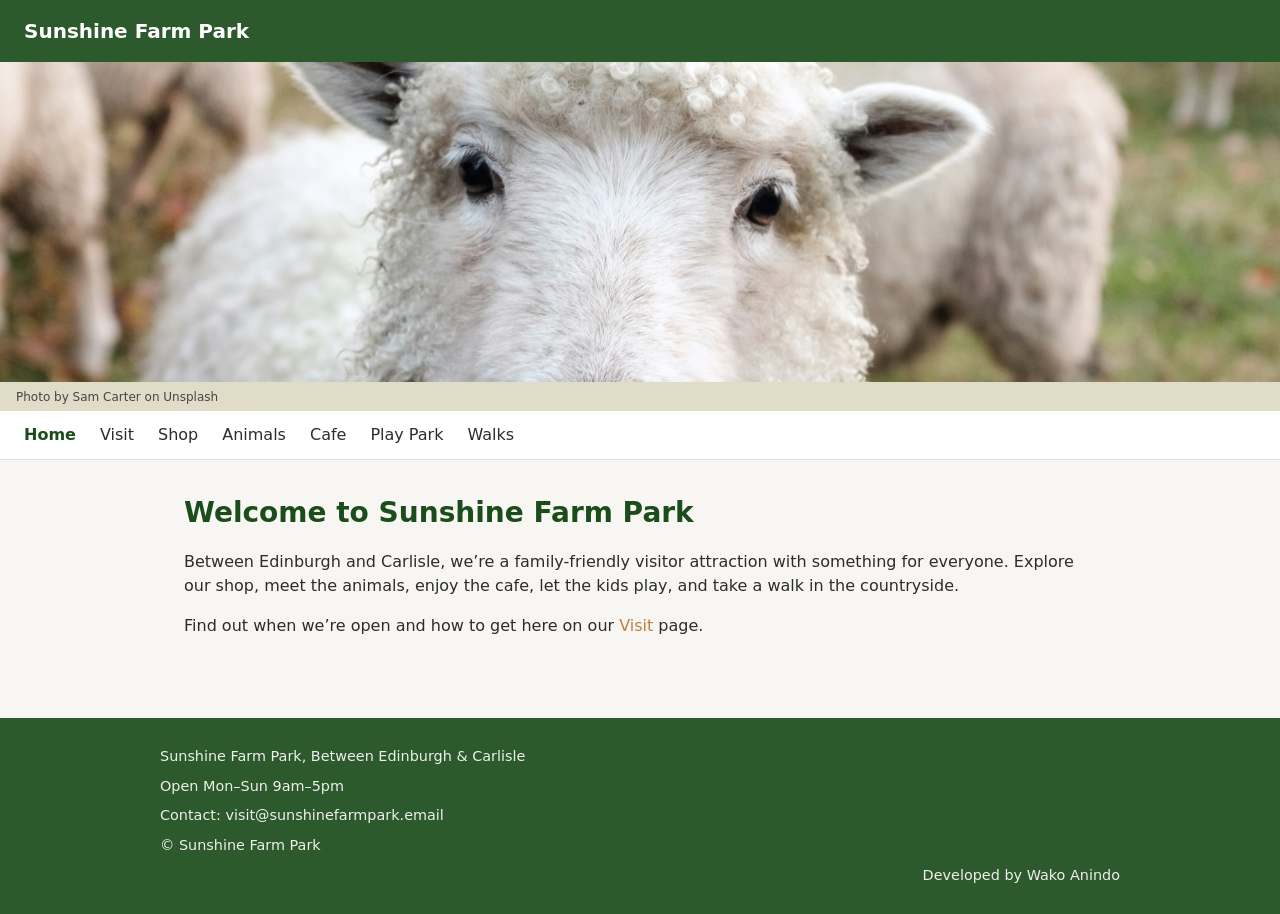
<file: index.html>
<!DOCTYPE html>
<html lang="en">
<head>
  <meta charset="UTF-8">
  <meta name="viewport" content="width=device-width, initial-scale=1.0">
  <title>Home | Sunshine Farm Park</title>
  <link rel="stylesheet" href="css/style.css">
</head>
<body>
  <header>
    <a href="index.html" class="logo">Sunshine Farm Park</a>
  </header>
  <div class="hero">
    <figure class="hero-figure">
      <img src="assets/hero-home.jpg" alt="White sheep on green grass in the daytime">
      <figcaption class="hero-credit">Photo by <a href="https://unsplash.com/@samdc?utm_source=unsplash&utm_medium=referral&utm_content=creditCopyText">Sam Carter</a> on <a href="https://unsplash.com/photos/white-sheep-on-green-grass-during-daytime-GHOiyov2TSQ?utm_source=unsplash&utm_medium=referral&utm_content=creditCopyText">Unsplash</a></figcaption>
    </figure>
  </div>
  <nav class="main-nav">
    <button type="button" class="nav-toggle" aria-label="Toggle menu" aria-expanded="false">Menu</button>
    <ul class="nav-list">
      <li class="current">Home</li>
      <li><a href="visit.html">Visit</a></li>
      <li><a href="shop.html">Shop</a></li>
      <li><a href="animals.html">Animals</a></li>
      <li><a href="cafe.html">Cafe</a></li>
      <li><a href="play-park.html">Play Park</a></li>
      <li><a href="walks.html">Walks</a></li>
    </ul>
  </nav>
  <main>
    <h1>Welcome to Sunshine Farm Park</h1>
    <p>Between Edinburgh and Carlisle, we’re a family-friendly visitor attraction with something for everyone. Explore our shop, meet the animals, enjoy the cafe, let the kids play, and take a walk in the countryside.</p>
    <p>Find out when we’re open and how to get here on our <a href="visit.html">Visit</a> page.</p>
  </main>
  <footer class="site-footer">
    <div class="footer-inner">
      <p class="footer-address">Sunshine Farm Park, Between Edinburgh &amp; Carlisle</p>
      <p class="footer-times">Open Mon–Sun 9am–5pm</p>
      <p class="footer-contact">Contact: visit@sunshinefarmpark.email</p>
      <p class="footer-copy">&copy; Sunshine Farm Park</p>
      <p class="built-by">Developed by Wako Anindo</p>
    </div>
  </footer>
  <script src="js/main.js"></script>
</body>
</html>
</file>
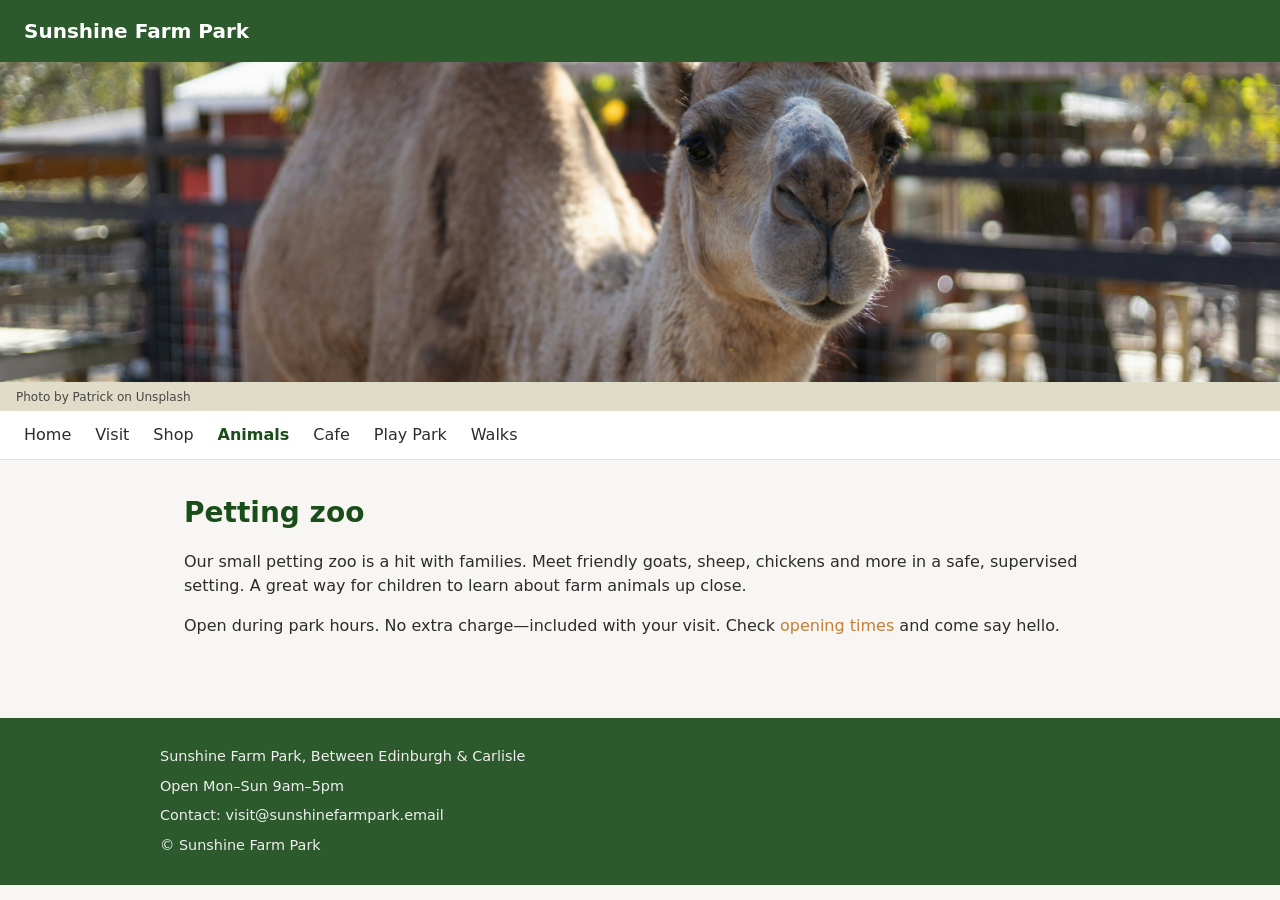
<file: animals.html>
<!DOCTYPE html>
<html lang="en">
<head>
  <meta charset="UTF-8">
  <meta name="viewport" content="width=device-width, initial-scale=1.0">
  <title>Animals | Sunshine Farm Park</title>
  <link rel="stylesheet" href="css/style.css">
</head>
<body>
  <header>
    <a href="index.html" class="logo">Sunshine Farm Park</a>
  </header>
  <div class="hero">
    <figure class="hero-figure">
      <img src="assets/hero-animals.jpg" alt="A camel in a fenced area at the farm">
      <figcaption class="hero-credit">Photo by <a href="https://unsplash.com/@goosepicklefire?utm_source=unsplash&utm_medium=referral&utm_content=creditCopyText">Patrick</a> on <a href="https://unsplash.com/photos/a-camel-standing-in-a-fenced-in-area-8kKOHw2SJds?utm_source=unsplash&utm_medium=referral&utm_content=creditCopyText">Unsplash</a></figcaption>
    </figure>
  </div>
  <nav class="main-nav" aria-label="Main navigation">
    <button type="button" class="nav-toggle" aria-label="Toggle menu" aria-expanded="false">Menu</button>
    <ul class="nav-list">
      <li><a href="index.html">Home</a></li>
      <li><a href="visit.html">Visit</a></li>
      <li><a href="shop.html">Shop</a></li>
      <li class="current">Animals</li>
      <li><a href="cafe.html">Cafe</a></li>
      <li><a href="play-park.html">Play Park</a></li>
      <li><a href="walks.html">Walks</a></li>
    </ul>
  </nav>
  <main>
    <h1>Petting zoo</h1>
    <p>Our small petting zoo is a hit with families. Meet friendly goats, sheep, chickens and more in a safe, supervised setting. A great way for children to learn about farm animals up close.</p>
    <p>Open during park hours. No extra charge—included with your visit. Check <a href="visit.html">opening times</a> and come say hello.</p>
  </main>
  <footer class="site-footer">
    <div class="footer-inner">
      <p class="footer-address">Sunshine Farm Park, Between Edinburgh &amp; Carlisle</p>
      <p class="footer-times">Open Mon–Sun 9am–5pm</p>
      <p class="footer-contact">Contact: visit@sunshinefarmpark.email</p>
      <p class="footer-copy">&copy; Sunshine Farm Park</p>
    </div>
  </footer>
  <script src="js/main.js"></script>
</body>
</html>
</file>
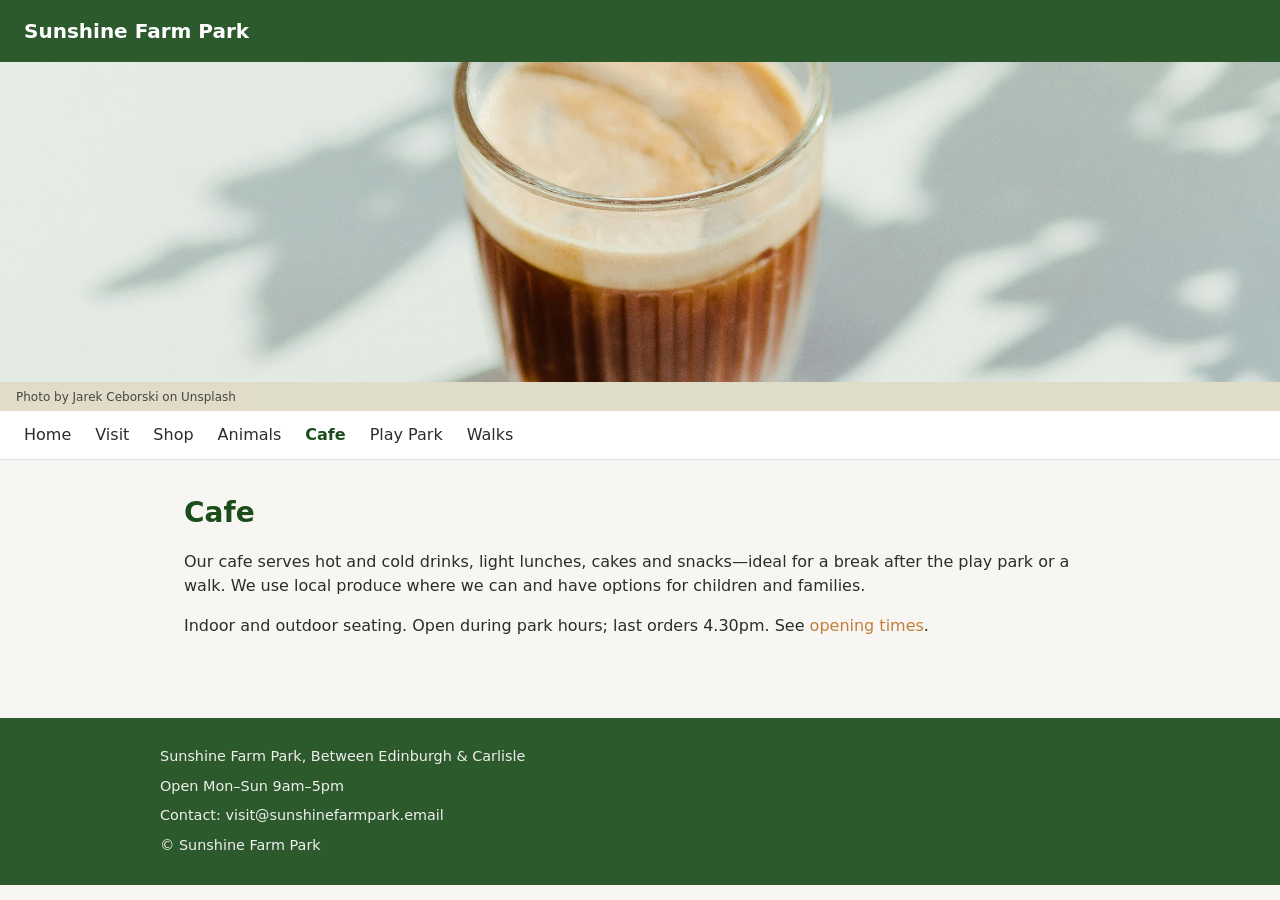
<file: cafe.html>
<!DOCTYPE html>
<html lang="en">
<head>
  <meta charset="UTF-8">
  <meta name="viewport" content="width=device-width, initial-scale=1.0">
  <title>Cafe | Sunshine Farm Park</title>
  <link rel="stylesheet" href="css/style.css">
</head>
<body>
  <header>
    <a href="index.html" class="logo">Sunshine Farm Park</a>
  </header>
  <div class="hero">
    <figure class="hero-figure">
      <img src="assets/hero-cafe.jpg" alt="Clear glass of coffee on a white table">
      <figcaption class="hero-credit">Photo by <a href="https://unsplash.com/@jarson?utm_source=unsplash&utm_medium=referral&utm_content=creditCopyText">Jarek Ceborski</a> on <a href="https://unsplash.com/photos/clear-drinking-glass-with-coffee-on-top-of-white-table-IhqDpFz7I8Q?utm_source=unsplash&utm_medium=referral&utm_content=creditCopyText">Unsplash</a></figcaption>
    </figure>
  </div>
  <nav class="main-nav" aria-label="Main navigation">
    <button type="button" class="nav-toggle" aria-label="Toggle menu" aria-expanded="false">Menu</button>
    <ul class="nav-list">
      <li><a href="index.html">Home</a></li>
      <li><a href="visit.html">Visit</a></li>
      <li><a href="shop.html">Shop</a></li>
      <li><a href="animals.html">Animals</a></li>
      <li class="current">Cafe</li>
      <li><a href="play-park.html">Play Park</a></li>
      <li><a href="walks.html">Walks</a></li>
    </ul>
  </nav>
  <main>
    <h1>Cafe</h1>
    <p>Our cafe serves hot and cold drinks, light lunches, cakes and snacks—ideal for a break after the play park or a walk. We use local produce where we can and have options for children and families.</p>
    <p>Indoor and outdoor seating. Open during park hours; last orders 4.30pm. See <a href="visit.html">opening times</a>.</p>
  </main>
  <footer class="site-footer">
    <div class="footer-inner">
      <p class="footer-address">Sunshine Farm Park, Between Edinburgh &amp; Carlisle</p>
      <p class="footer-times">Open Mon–Sun 9am–5pm</p>
      <p class="footer-contact">Contact: visit@sunshinefarmpark.email</p>
      <p class="footer-copy">&copy; Sunshine Farm Park</p>
    </div>
  </footer>
  <script src="js/main.js"></script>
</body>
</html>
</file>
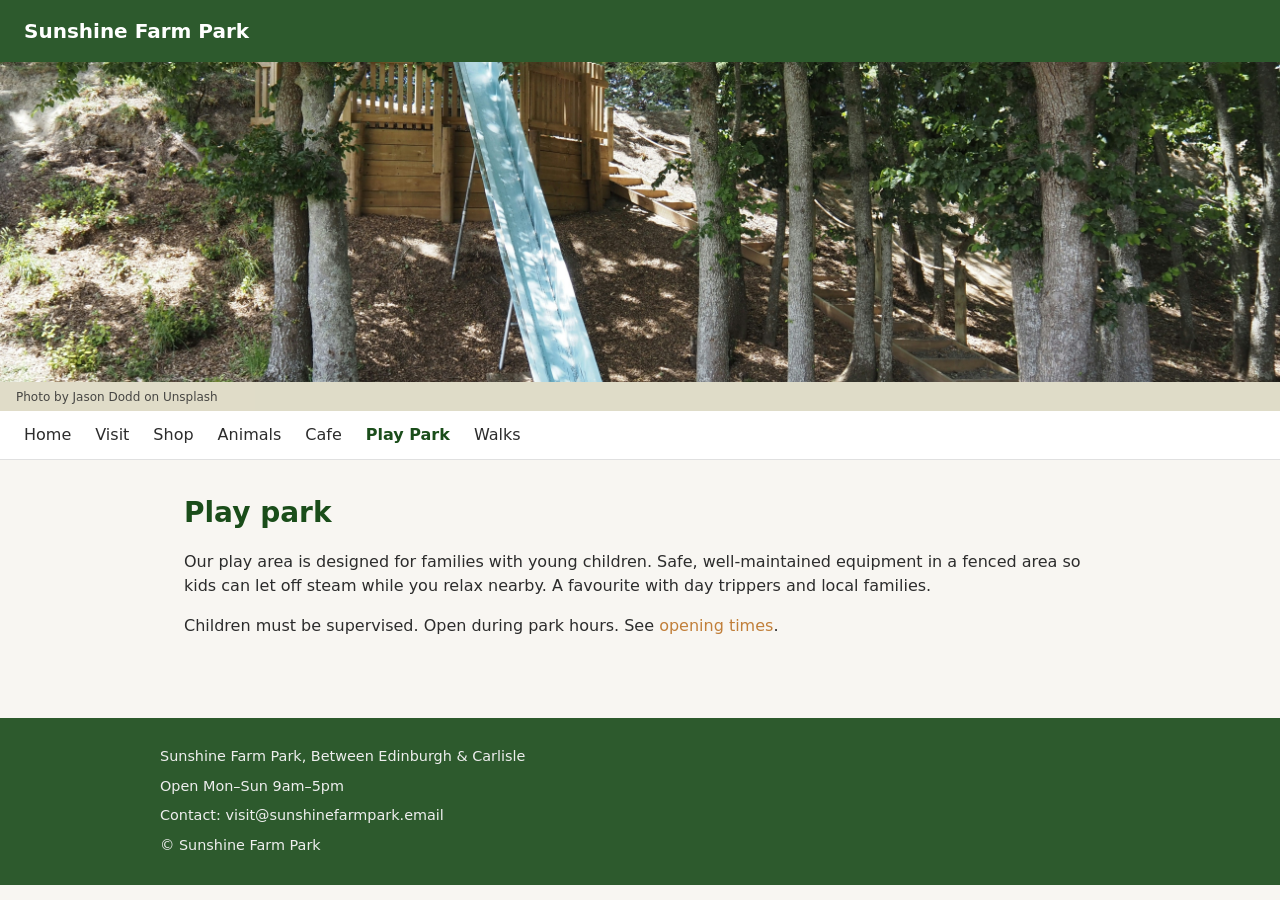
<file: play-park.html>
<!DOCTYPE html>
<html lang="en">
<head>
  <meta charset="UTF-8">
  <meta name="viewport" content="width=device-width, initial-scale=1.0">
  <title>Play Park | Sunshine Farm Park</title>
  <link rel="stylesheet" href="css/style.css">
</head>
<body>
  <header>
    <a href="index.html" class="logo">Sunshine Farm Park</a>
  </header>
  <div class="hero">
    <figure class="hero-figure">
      <img src="assets/hero-play-park.jpg" alt="Blue slide in a wooded playground area with trees">
      <figcaption class="hero-credit">Photo by <a href="https://unsplash.com/@wildnestnz?utm_source=unsplash&utm_medium=referral&utm_content=creditCopyText">Jason Dodd</a> on <a href="https://unsplash.com/photos/a-blue-slide-in-a-wooded-playground-area-with-trees-QI_CE7vdi7w?utm_source=unsplash&utm_medium=referral&utm_content=creditCopyText">Unsplash</a></figcaption>
    </figure>
  </div>
  <nav class="main-nav" aria-label="Main navigation">
    <button type="button" class="nav-toggle" aria-label="Toggle menu" aria-expanded="false">Menu</button>
    <ul class="nav-list">
      <li><a href="index.html">Home</a></li>
      <li><a href="visit.html">Visit</a></li>
      <li><a href="shop.html">Shop</a></li>
      <li><a href="animals.html">Animals</a></li>
      <li><a href="cafe.html">Cafe</a></li>
      <li class="current">Play Park</li>
      <li><a href="walks.html">Walks</a></li>
    </ul>
  </nav>
  <main>
    <h1>Play park</h1>
    <p>Our play area is designed for families with young children. Safe, well-maintained equipment in a fenced area so kids can let off steam while you relax nearby. A favourite with day trippers and local families.</p>
    <p>Children must be supervised. Open during park hours. See <a href="visit.html">opening times</a>.</p>
  </main>
  <footer class="site-footer">
    <div class="footer-inner">
      <p class="footer-address">Sunshine Farm Park, Between Edinburgh &amp; Carlisle</p>
      <p class="footer-times">Open Mon–Sun 9am–5pm</p>
      <p class="footer-contact">Contact: visit@sunshinefarmpark.email</p>
      <p class="footer-copy">&copy; Sunshine Farm Park</p>
    </div>
  </footer>
  <script src="js/main.js"></script>
</body>
</html>
</file>
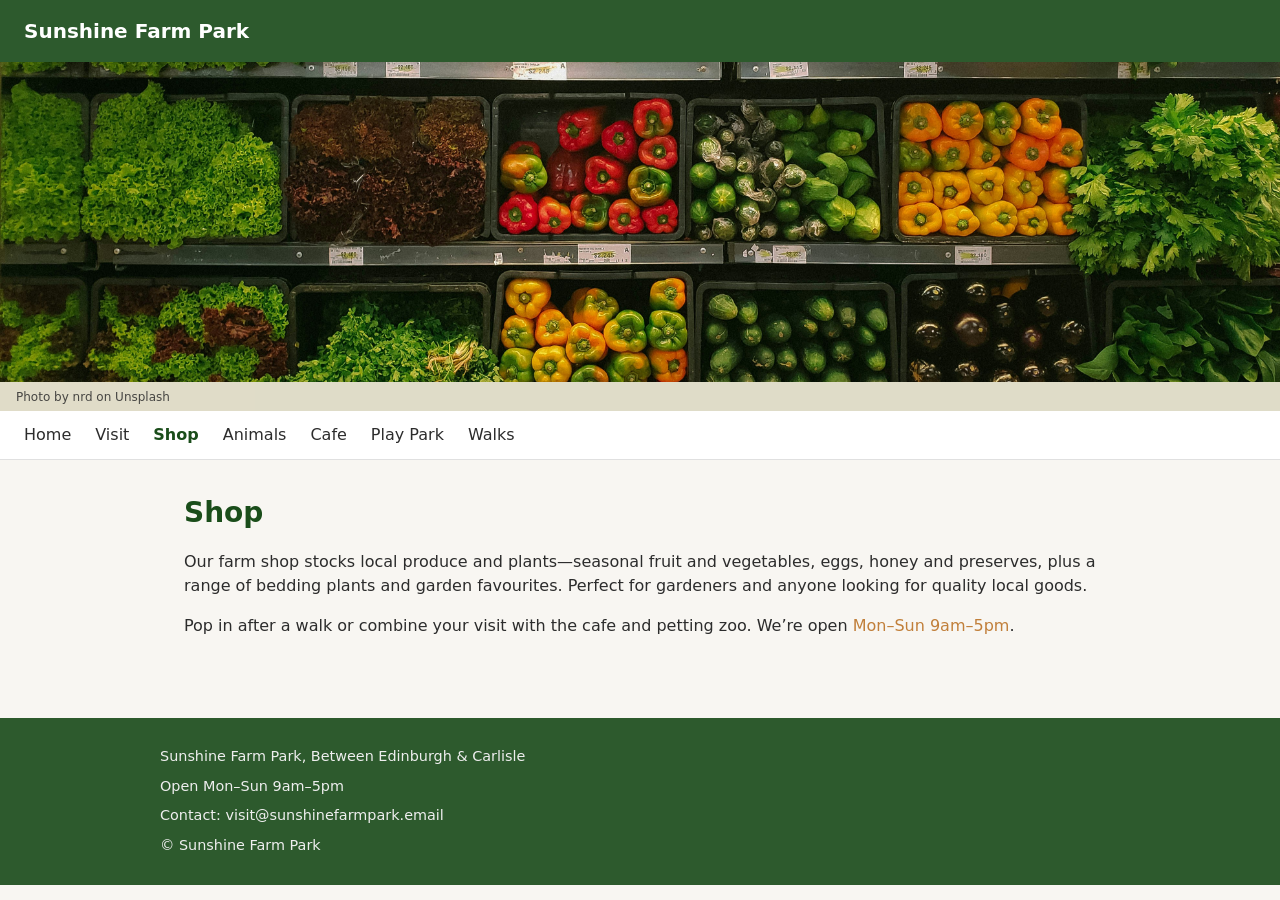
<file: shop.html>
<!DOCTYPE html>
<html lang="en">
<head>
  <meta charset="UTF-8">
  <meta name="viewport" content="width=device-width, initial-scale=1.0">
  <title>Shop | Sunshine Farm Park</title>
  <link rel="stylesheet" href="css/style.css">
</head>
<body>
  <header>
    <a href="index.html" class="logo">Sunshine Farm Park</a>
  </header>
  <div class="hero">
    <figure class="hero-figure">
      <img src="assets/hero-shop.jpg" alt="Bunch of fresh vegetables">
      <figcaption class="hero-credit">Photo by <a href="https://unsplash.com/@nicotitto?utm_source=unsplash&utm_medium=referral&utm_content=creditCopyText">nrd</a> on <a href="https://unsplash.com/photos/bunch-of-vegetables-D6Tu_L3chLE?utm_source=unsplash&utm_medium=referral&utm_content=creditCopyText">Unsplash</a></figcaption>
    </figure>
  </div>
  <nav class="main-nav" aria-label="Main navigation">
    <button type="button" class="nav-toggle" aria-label="Toggle menu" aria-expanded="false">Menu</button>
    <ul class="nav-list">
      <li><a href="index.html">Home</a></li>
      <li><a href="visit.html">Visit</a></li>
      <li class="current">Shop</li>
      <li><a href="animals.html">Animals</a></li>
      <li><a href="cafe.html">Cafe</a></li>
      <li><a href="play-park.html">Play Park</a></li>
      <li><a href="walks.html">Walks</a></li>
    </ul>
  </nav>
  <main>
    <h1>Shop</h1>
    <p>Our farm shop stocks local produce and plants—seasonal fruit and vegetables, eggs, honey and preserves, plus a range of bedding plants and garden favourites. Perfect for gardeners and anyone looking for quality local goods.</p>
    <p>Pop in after a walk or combine your visit with the cafe and petting zoo. We’re open <a href="visit.html">Mon–Sun 9am–5pm</a>.</p>
  </main>
  <footer class="site-footer">
    <div class="footer-inner">
      <p class="footer-address">Sunshine Farm Park, Between Edinburgh &amp; Carlisle</p>
      <p class="footer-times">Open Mon–Sun 9am–5pm</p>
      <p class="footer-contact">Contact: visit@sunshinefarmpark.email</p>
      <p class="footer-copy">&copy; Sunshine Farm Park</p>
    </div>
  </footer>
  <script src="js/main.js"></script>
</body>
</html>
</file>
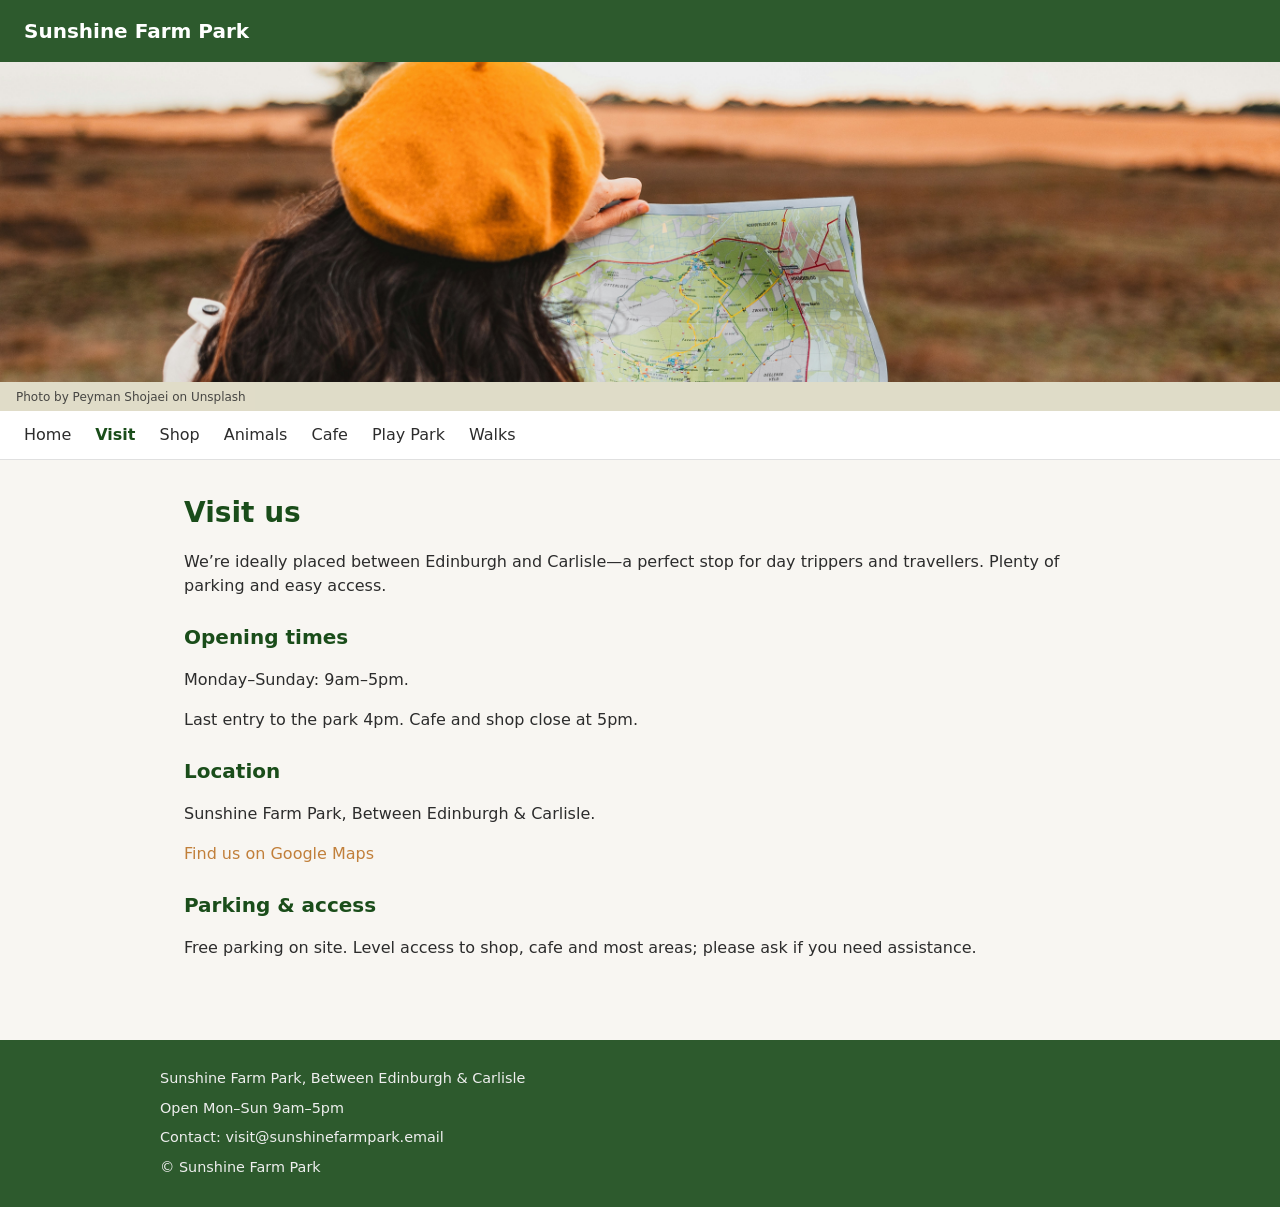
<file: visit.html>
<!DOCTYPE html>
<html lang="en">
<head>
  <meta charset="UTF-8">
  <meta name="viewport" content="width=device-width, initial-scale=1.0">
  <title>Visit | Sunshine Farm Park</title>
  <link rel="stylesheet" href="css/style.css">
</head>
<body>
  <header>
    <a href="index.html" class="logo">Sunshine Farm Park</a>
  </header>
  <div class="hero">
    <figure class="hero-figure">
      <img src="assets/hero-visit.jpg" alt="Woman holding a map in a field">
      <figcaption class="hero-credit">Photo by <a href="https://unsplash.com/@withpeyman?utm_source=unsplash&utm_medium=referral&utm_content=creditCopyText">Peyman Shojaei</a> on <a href="https://unsplash.com/photos/a-woman-holding-a-map-in-a-field-FXQRsQVZ418?utm_source=unsplash&utm_medium=referral&utm_content=creditCopyText">Unsplash</a></figcaption>
    </figure>
  </div>
  <nav class="main-nav">
    <button type="button" class="nav-toggle" aria-expanded="false">Menu</button>
    <ul class="nav-list">
      <li><a href="index.html">Home</a></li>
      <li class="current">Visit</li>
      <li><a href="shop.html">Shop</a></li>
      <li><a href="animals.html">Animals</a></li>
      <li><a href="cafe.html">Cafe</a></li>
      <li><a href="play-park.html">Play Park</a></li>
      <li><a href="walks.html">Walks</a></li>
    </ul>
  </nav>
  <main>
    <h1>Visit us</h1>
    <p>We’re ideally placed between Edinburgh and Carlisle—a perfect stop for day trippers and travellers. Plenty of parking and easy access.</p>
    <h2>Opening times</h2>
    <p>Monday–Sunday: 9am–5pm.</p>
    <p>Last entry to the park 4pm. Cafe and shop close at 5pm.</p>
    <h2>Location</h2>
    <p>Sunshine Farm Park, Between Edinburgh &amp; Carlisle.</p>
    <p><a href="https://www.google.com/maps/search/Edinburgh" target="_blank" rel="noopener noreferrer">Find us on Google Maps</a></p>
    <h2>Parking &amp; access</h2>
    <p>Free parking on site. Level access to shop, cafe and most areas; please ask if you need assistance.</p>
  </main>
  <footer class="site-footer">
    <div class="footer-inner">
      <p class="footer-address">Sunshine Farm Park, Between Edinburgh &amp; Carlisle</p>
      <p class="footer-times">Open Mon–Sun 9am–5pm</p>
      <p class="footer-contact">Contact: visit@sunshinefarmpark.email</p>
      <p class="footer-copy">&copy; Sunshine Farm Park</p>
    </div>
  </footer>
  <script src="js/main.js"></script>
</body>
</html>
</file>
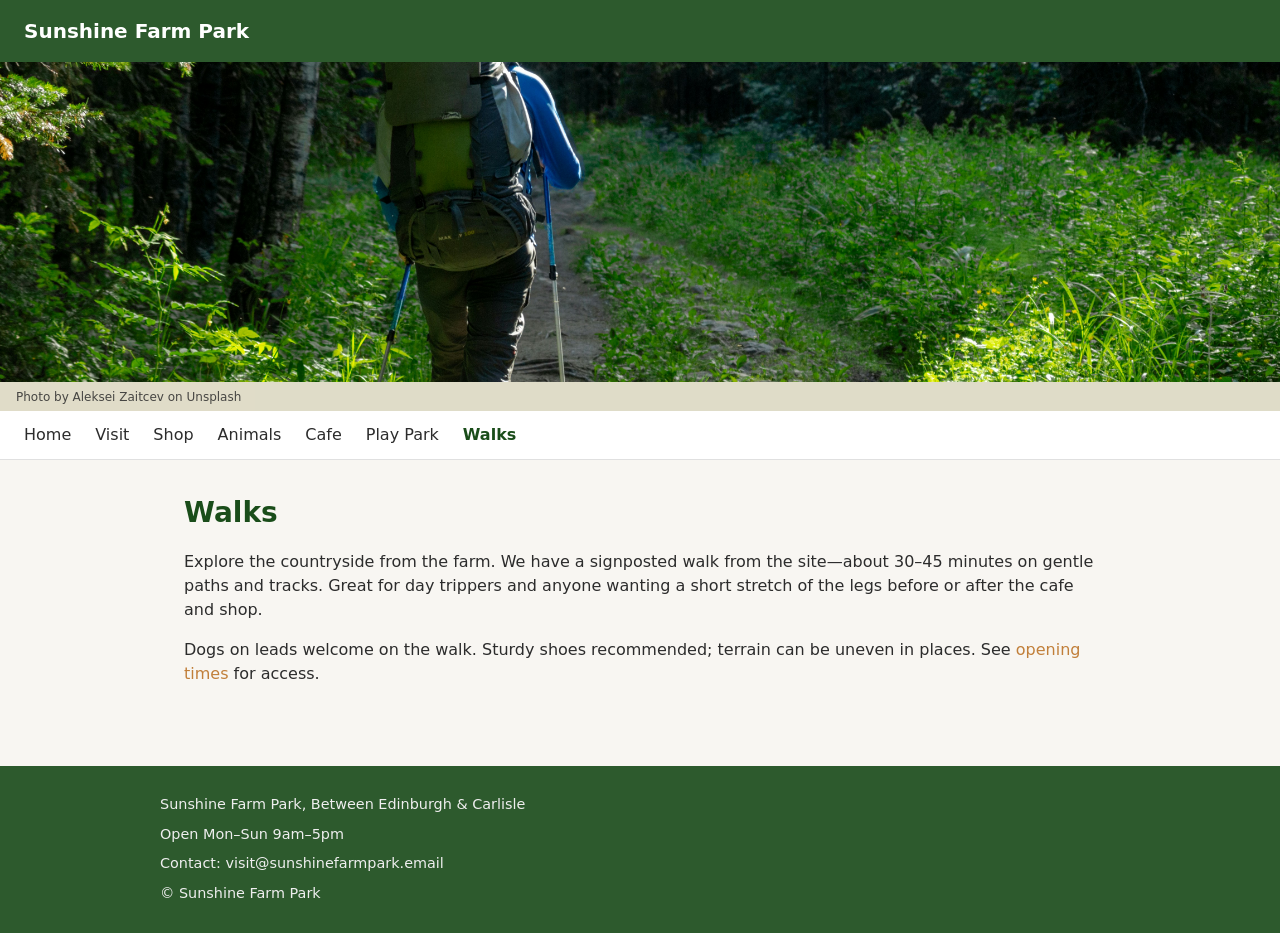
<file: walks.html>
<!DOCTYPE html>
<html lang="en">
<head>
  <meta charset="UTF-8">
  <meta name="viewport" content="width=device-width, initial-scale=1.0">
  <title>Walks | Sunshine Farm Park</title>
  <link rel="stylesheet" href="css/style.css">
</head>
<body>
  <header>
    <a href="index.html" class="logo">Sunshine Farm Park</a>
  </header>
  <div class="hero">
    <figure class="hero-figure">
      <img src="assets/hero-walks.jpg" alt="Person walking on a dirt road through green countryside">
      <figcaption class="hero-credit">Photo by <a href="https://unsplash.com/@laowai66?utm_source=unsplash&utm_medium=referral&utm_content=creditCopyText">Aleksei Zaitcev</a> on <a href="https://unsplash.com/photos/man-in-green-shirt-and-brown-pants-with-black-backpack-walking-on-dirt-road-between-green-RwxBxodDzbA?utm_source=unsplash&utm_medium=referral&utm_content=creditCopyText">Unsplash</a></figcaption>
    </figure>
  </div>
  <nav class="main-nav" aria-label="Main navigation">
    <button type="button" class="nav-toggle" aria-label="Toggle menu" aria-expanded="false">Menu</button>
    <ul class="nav-list">
      <li><a href="index.html">Home</a></li>
      <li><a href="visit.html">Visit</a></li>
      <li><a href="shop.html">Shop</a></li>
      <li><a href="animals.html">Animals</a></li>
      <li><a href="cafe.html">Cafe</a></li>
      <li><a href="play-park.html">Play Park</a></li>
      <li class="current">Walks</li>
    </ul>
  </nav>
  <main>
    <h1>Walks</h1>
    <p>Explore the countryside from the farm. We have a signposted walk from the site—about 30–45 minutes on gentle paths and tracks. Great for day trippers and anyone wanting a short stretch of the legs before or after the cafe and shop.</p>
    <p>Dogs on leads welcome on the walk. Sturdy shoes recommended; terrain can be uneven in places. See <a href="visit.html">opening times</a> for access.</p>
  </main>
  <footer class="site-footer">
    <div class="footer-inner">
      <p class="footer-address">Sunshine Farm Park, Between Edinburgh &amp; Carlisle</p>
      <p class="footer-times">Open Mon–Sun 9am–5pm</p>
      <p class="footer-contact">Contact: visit@sunshinefarmpark.email</p>
      <p class="footer-copy">&copy; Sunshine Farm Park</p>
    </div>
  </footer>
  <script src="js/main.js"></script>
</body>
</html>
</file>
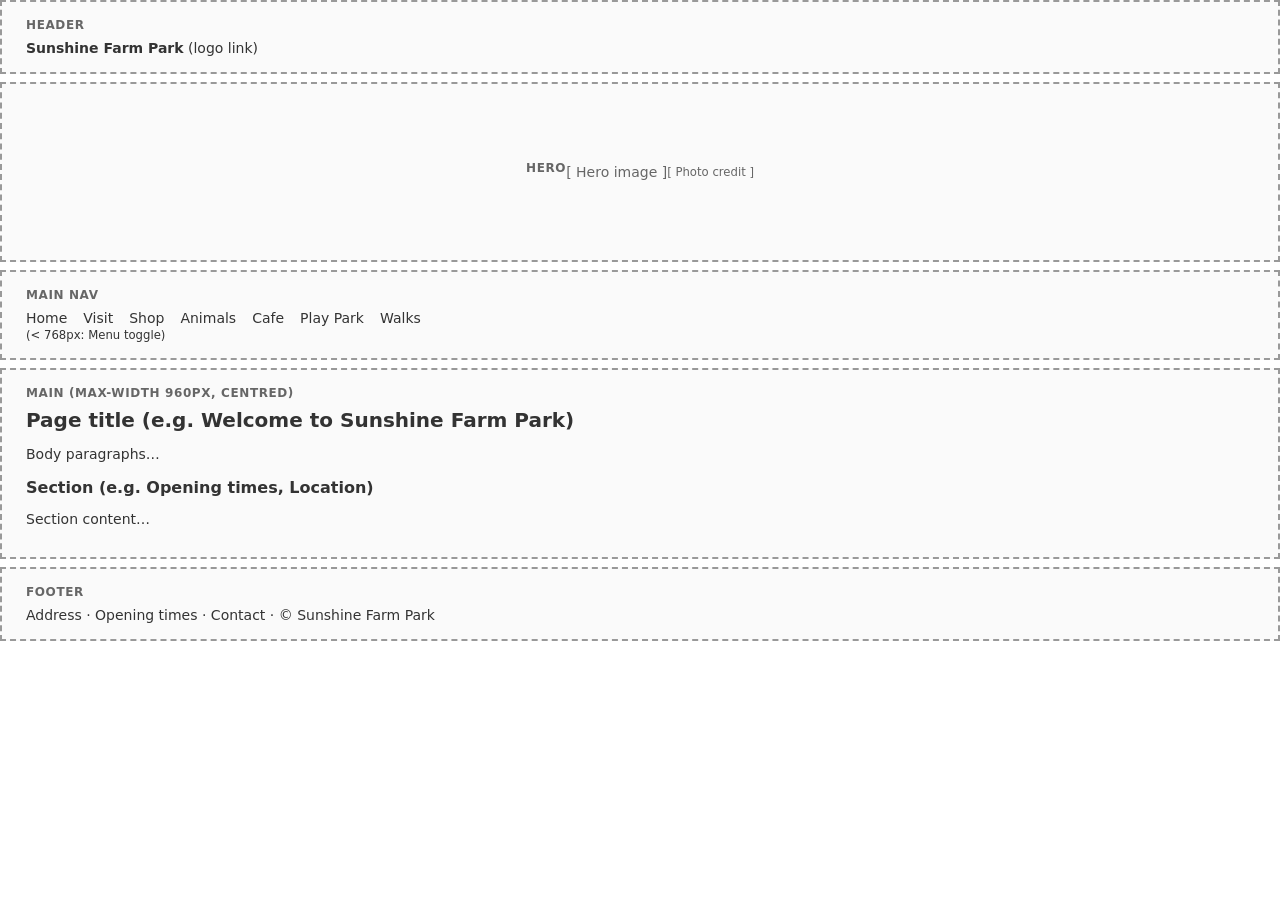
<file: wireframe.html>
<!DOCTYPE html>
<html lang="en">
<head>
  <meta charset="UTF-8">
  <meta name="viewport" content="width=device-width, initial-scale=1.0">
  <title>Site wireframe – Sunshine Farm Park</title>
  <style>
    * { box-sizing: border-box; }
    body { margin: 0; font-family: system-ui, sans-serif; font-size: 14px; color: #333; }
    .block { border: 2px dashed #999; padding: 1rem 1.5rem; margin: 0 0 0.5rem; background: #fafafa; }
    .block-label { font-weight: 700; color: #666; margin-bottom: 0.5rem; font-size: 0.75rem; text-transform: uppercase; letter-spacing: 0.05em; }
    .main-inner { max-width: 960px; margin: 0 auto; }
    .hero-box { min-height: 180px; display: flex; align-items: center; justify-content: center; color: #666; }
    .nav-list { list-style: none; margin: 0; padding: 0; display: flex; flex-wrap: wrap; gap: 0 1rem; }
    .main-content h1 { margin-top: 0; font-size: 1.25rem; }
    .main-content h2 { font-size: 1rem; margin: 1rem 0 0.5rem; }
  </style>
</head>
<body>
  <header class="block">
    <div class="block-label">Header</div>
    <strong>Sunshine Farm Park</strong> (logo link)
  </header>

  <div class="block hero-box">
    <div class="block-label">Hero</div>
    [ Hero image ]<br>
    <small>[ Photo credit ]</small>
  </div>

  <nav class="block">
    <div class="block-label">Main nav</div>
    <ul class="nav-list">
      <li>Home</li>
      <li>Visit</li>
      <li>Shop</li>
      <li>Animals</li>
      <li>Cafe</li>
      <li>Play Park</li>
      <li>Walks</li>
    </ul>
    <small>(&lt; 768px: Menu toggle)</small>
  </nav>

  <main class="block">
    <div class="block-label">Main (max-width 960px, centred)</div>
    <div class="main-content">
      <h1>Page title (e.g. Welcome to Sunshine Farm Park)</h1>
      <p>Body paragraphs…</p>
      <h2>Section (e.g. Opening times, Location)</h2>
      <p>Section content…</p>
    </div>
  </main>

  <footer class="block">
    <div class="block-label">Footer</div>
    Address · Opening times · Contact · © Sunshine Farm Park
  </footer>
</body>
</html>
</file>
<file: css/style.css>
/* Sunshine Farm Park – base and layout */

:root {
  --color-bg: #f8f6f2;
  --color-text: #2c2c2c;
  --color-heading: #1a4d1a;
  --color-accent: #c17f3a;
  --color-header-bg: #2d5a2d;
  --color-header-text: #fff;
  --color-footer-bg: #2d5a2d;
  --color-footer-text: #eee;
  --color-hero-bg: #e0dcc8;
  --font-body: system-ui, -apple-system, BlinkMacSystemFont, 'Segoe UI', Roboto, sans-serif;
  --font-heading: 'Segoe UI', system-ui, sans-serif;
  --max-width: 960px;
  --spacing: 1rem;
  --radius: 8px;
}

*,
*::before,
*::after {
  box-sizing: border-box;
}

body {
  margin: 0;
  font-family: var(--font-body);
  font-size: 1rem;
  line-height: 1.5;
  color: var(--color-text);
  background: var(--color-bg);
}

a {
  color: var(--color-accent);
  text-decoration: none;
}

a:hover {
  text-decoration: underline;
}

a:focus-visible {
  outline: 2px solid var(--color-accent);
  outline-offset: 2px;
}

/* Header */
header {
  background: var(--color-header-bg);
  color: var(--color-header-text);
  padding: var(--spacing) 1.5rem;
}

.logo {
  font-family: var(--font-heading);
  font-weight: 700;
  font-size: 1.25rem;
  color: inherit;
}

.logo:hover {
  text-decoration: none;
  opacity: 0.9;
}

/* Hero */
.hero {
  background: var(--color-hero-bg);
  min-height: 200px;
  display: flex;
  align-items: center;
  justify-content: center;
}

.hero-placeholder {
  color: var(--color-text);
  font-size: 1.125rem;
  opacity: 0.8;
}

.hero figure {
  margin: 0;
  width: 100%;
}

.hero img {
  width: 100%;
  height: auto;
  max-height: 320px;
  object-fit: cover;
  display: block;
}

.hero-credit {
  font-size: 0.75rem;
  color: var(--color-text);
  opacity: 0.85;
  padding: 0.35rem 1rem;
  margin: 0;
  background: var(--color-hero-bg);
}

.hero-credit a {
  color: inherit;
}

/* Nav */
.main-nav {
  background: #fff;
  border-bottom: 1px solid #e0e0e0;
  padding: 0 1.5rem;
}

.nav-toggle {
    display: none;
    height: 2.5rem;
    margin: 0.5rem 0;
    padding: 8px;
    border: 1px solid #ccc;
    border-radius: var(--radius);
    background: #fff;
    cursor: pointer;
    font-size: 1.25rem;
}

.nav-toggle:focus-visible {
  outline: 2px solid var(--color-accent);
  outline-offset: 2px;
}

.nav-list {
  list-style: none;
  margin: 0;
  padding: 0;
  display: flex;
  flex-wrap: wrap;
  gap: 0.25rem 1.5rem;
}

.nav-list a {
  display: block;
  padding: 0.75rem 0;
  color: var(--color-text);
  font-weight: 500;
}

.nav-list a:hover,
.nav-list a:focus-visible {
  color: var(--color-accent);
}

.nav-list li {
  color: var(--color-text);
}

.nav-list .current {
  padding: 0.75rem 0;
  font-weight: 600;
  color: var(--color-heading);
}

/* Main */
main {
  max-width: var(--max-width);
  margin: 0 auto;
  padding: 2rem 1.5rem;
}

main h1 {
  font-family: var(--font-heading);
  font-size: 1.75rem;
  color: var(--color-heading);
  margin-top: 0;
  margin-bottom: 1rem;
}

main h2 {
  font-family: var(--font-heading);
  font-size: 1.25rem;
  color: var(--color-heading);
  margin-top: 1.5rem;
  margin-bottom: 0.5rem;
}

/* Footer */
.site-footer {
  background: var(--color-footer-bg);
  color: var(--color-footer-text);
  padding: 1.5rem;
  margin-top: 2rem;
}

.footer-inner {
  max-width: var(--max-width);
  margin: 0 auto;
  font-size: 0.9rem;
  display: flex;
  flex-direction: column;
}

.footer-inner p {
  margin: 0.25rem 0;
}

.footer-inner a {
  color: #c9e0c9;
}

.built-by {
  align-self: flex-end;
}

/* Responsive: show toggle and collapse nav on small screens */
@media (max-width: 768px) {
  .nav-toggle {
    display: block;
  }

  .nav-list.is-open {
    display: flex;
  }

  .main-nav .nav-list {
    display: none;
    flex-direction: column;
    gap: 0;
    padding-bottom: 0.5rem;
  }

  .nav-list a,
  .nav-list .current {
    padding: 0.5rem 0;
  }
}

@media (min-width: 769px) {
  .nav-toggle {
    display: none;
  }

  .main-nav .nav-list {
    display: flex;
  }
}
</file>
